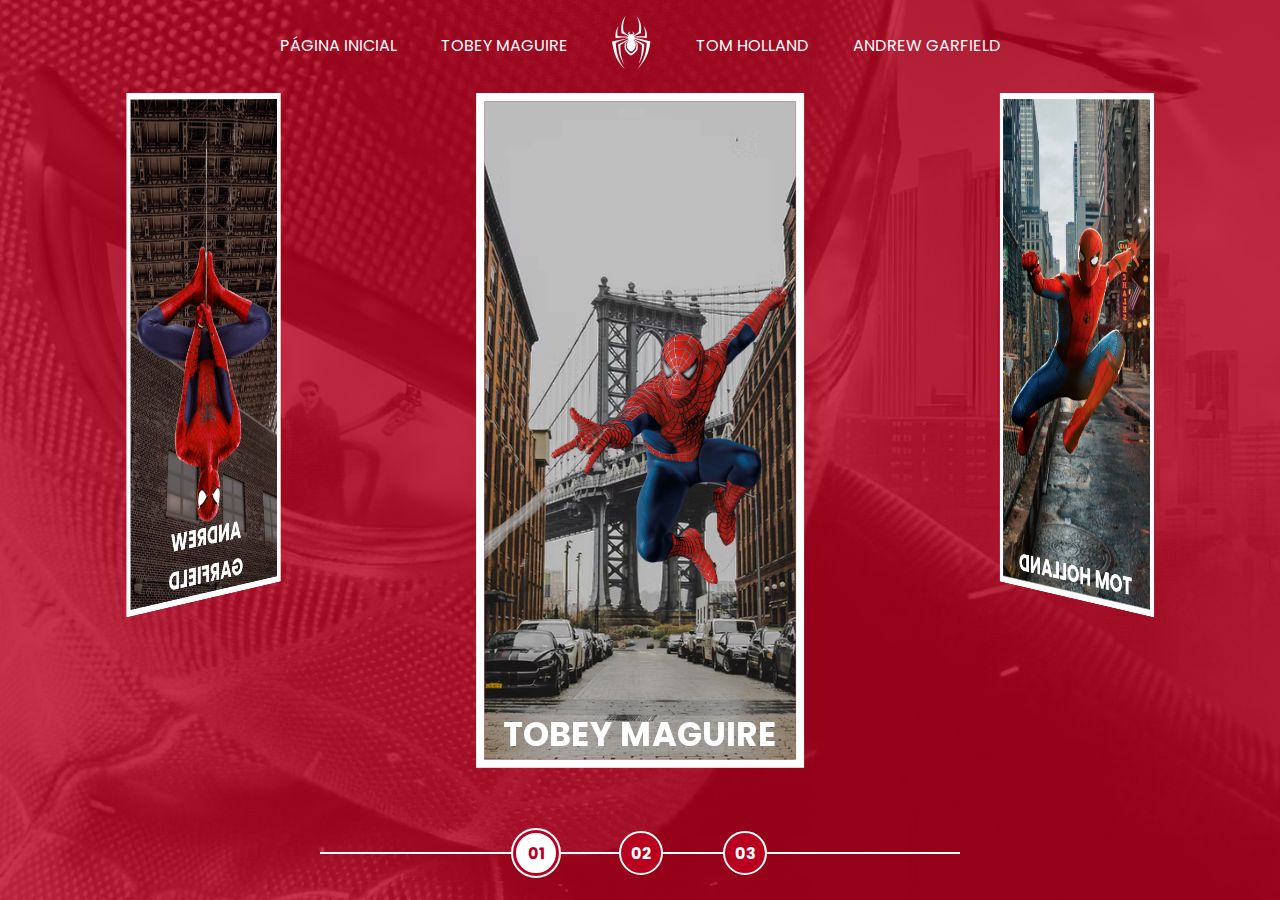
<file: index.html>
<!DOCTYPE html>
<html lang="pt-br">
<head>
    <meta charset="UTF-8">
    <meta name="viewport" content="width=device-width, initial-scale=1.0">
    <link rel="stylesheet" href="./assets/css/home-page-styles.css">
    <title>Spider Man</title>
</head>
<body>
    
</body>
</html>
<body>
  <nav class="s-menu">
    <ul>
      <li class="s-menu__item">
        <a href="/">Página Inicial</a>
      </li>
      <li class="s-menu__item">
        <a href="#">Tobey Maguire</a>
      </li>
      <li class="s-menu__item s-menu__icon">
        <img src="./assets/images/icons/spider.svg" alt="Spider-Man Multiverse">
      </li>
      <li class="s-menu__item">
        <a href="#">Tom Holland</a>
      </li>
      <li class="s-menu__item">
        <a href="#">Andrew Garfield</a>
      </li>
    </ul>
  </nav>
  <div class="s-container">
    <div class="s-cards-carousel" style="transform: translateZ(-40vw) rotateY(0deg);">
      <a href="./pages/tobey-maguire/spiderman1.html" class="s-card" id="spider-man-01">
        <img class="s-card__background" src="./assets/images/pic-sm-bg-01.jpg">
        <img class="s-card__image" src="./assets/images/spider-man-01.png" alt="Tobey Maguire">
        <h2 class="s-card__title">Tobey Maguire</h2>
      </a>
      <a href="./pages/tom-holland/spiderman1.html" class="s-card" id="spider-man-02">
        <img class="s-card__background" src="./assets/images/pic-sm-bg-02.jpg">
        <img class="s-card__image" src="./assets/images/spider-man-02.png" alt="Tom Holland">
        <h2 class="s-card__title">Tom Holland</h2>
      </a>
      <a href="./pages/andrew-garfield/spiderman1.html" class="s-card" id="spider-man-03">
        <img class="s-card__background" src="./assets/images/pic-sm-bg-03.jpg">
        <img class="s-card__image" src="./assets/images/spider-man-03.png" alt="Andrew Garfield">
        <h2 class="s-card__title">Andrew Garfield</h2>
      </a>
    </div>
  </div>

  <div class="s-controller">
    <div id="1" onclick="selectCarouselItem(this)" class="s-controller__button s-controller__button--active">
      01
    </div>
    <div id="2" onclick="selectCarouselItem(this)" class="s-controller__button">
      02
    </div>
    <div id="3" onclick="selectCarouselItem(this)" class="s-controller__button">
      03
    </div>
    <div class="s-controller__line"></div>
  </div>
  <script src="./assets/scripts/script.js"></script>
</body>
</html>
</file>
<file: assets/css/home-page-styles.css>
@import url("reset.css");
@import url("global.css");

body {
  background-color: var(--primary-color);
}

body::before {
  content: "";
  background-image: url("../images/spider-man-background.jpg");
  background-repeat: no-repeat;
  background-position: center;
  background-size: cover;
  width: 100%;
  height: 100%;
  position: absolute;
  opacity: 0.2;
  transition: background-image 1s ease-in-out, opacity 1s ease-in-out;
}

.s-menu {
  padding: 1rem 0;
  width: 100%;
  text-align: center;
  position: relative;
}

.s-menu__item {
  display: inline-block;
  text-transform: uppercase;
  margin: 0 1.25rem;
}

.s-menu__icon {
  width: 2.5rem;
  margin: 0 1.25rem;
  vertical-align: middle;
}

.s-container {
  position: relative;
  display: flex;
  align-items: center;
  justify-content: space-evenly;
  perspective: 3000px;
}

.s-card {
  border: 0.5rem solid white;
  width: 100%;
  height: 70vh;
  position: absolute;
  transition: filter 0.5s ease-in-out;
}

.s-card:nth-child(1) {
  transform: rotateY(0deg) translateZ(50vw);
}

.s-card:nth-child(2) {
  transform: rotateY(120deg) translateZ(50vw);
}

.s-card:nth-child(3) {
  transform: rotateY(240deg) translateZ(50vw);
}

.s-card__background {
  width: 100%;
  height: 100%;
  object-fit: cover;
  position: absolute;
  opacity: 1;
  transition: opacity 1s ease-in-out;
}

.s-card__image {
  width: 100%;
  height: 100%;
  object-fit: contain;
  position: relative;
  transition: 1s ease-in-out;
}

.s-card__title {
  font-size: 2rem;
  text-transform: uppercase;
  text-align: center;
  position: absolute;
  width: 100%;
  bottom: 0;
  transition: bottom 1;
}
.s-controller {
  position: absolute;
  display: flex;
  justify-content: center;
  align-items: center;
  margin-top: 3rem;
  bottom: 1.5rem;
  width: 100%;
}

.s-controller__button {
  display: flex;
  align-items: center;
  justify-content: center;
  width: 2.5rem;
  height: 2.5rem;
  border: 2px solid white;
  border-radius: 50%;
  background-color: var(--primary-color);
  text-align: center;
  font-size: 1rem;
  font-weight: bold;
  cursor: pointer;
  z-index: 1;
  transition: transform 0.3s ease-in-out;
}

.s-controller__button:hover {
  transform: scale(1.1);
}

.s-controller__button:nth-child(2) {
  margin: 0 3.75rem;
}

.s-controller__button--active {
  background-color: white;
  color: var(--primary-color);
  border: 0.1875rem solid var(--primary-color);
  outline: 0.125rem solid white;
}

.s-controller__line {
  background-color: white;
  width: 50%;
  height: 2px;
  position: absolute;
}
.s-card--hovered .s-card__background {
  cursor: pointer;
  opacity: 0;
}

.s-card--hovered .s-card__image {
  transform: scale(1.4);
  filter: drop-shadow(30px 10px 4px rgba(0, 0, 0, 0.5));
}

body#spider-man-01-hovered::before {
  background-image: url("../images/pic-sm-bg-01.jpg");
}

body#spider-man-02-hovered::before {
  background-image: url("../images/pic-sm-bg-02.jpg");
}

body#spider-man-03-hovered::before {
  background-image: url("../images/pic-sm-bg-03.jpg");
}

body[id^="spider-man-"]::before {
  opacity: 1;
}

body[id^="spider-man-"] .s-card:not(.s-card--hovered) {
  filter: grayscale(100%);
}

.s-card--hovered .s-card__title {
  bottom: 50%;
}

.s-cards-carousel {
  display: flex;
  justify-content: center;
  width: calc(100vw / 3 - 10%);
  transform-style: preserve-3d;
  transition: transform 0.4s ease-in;
}
</file>
